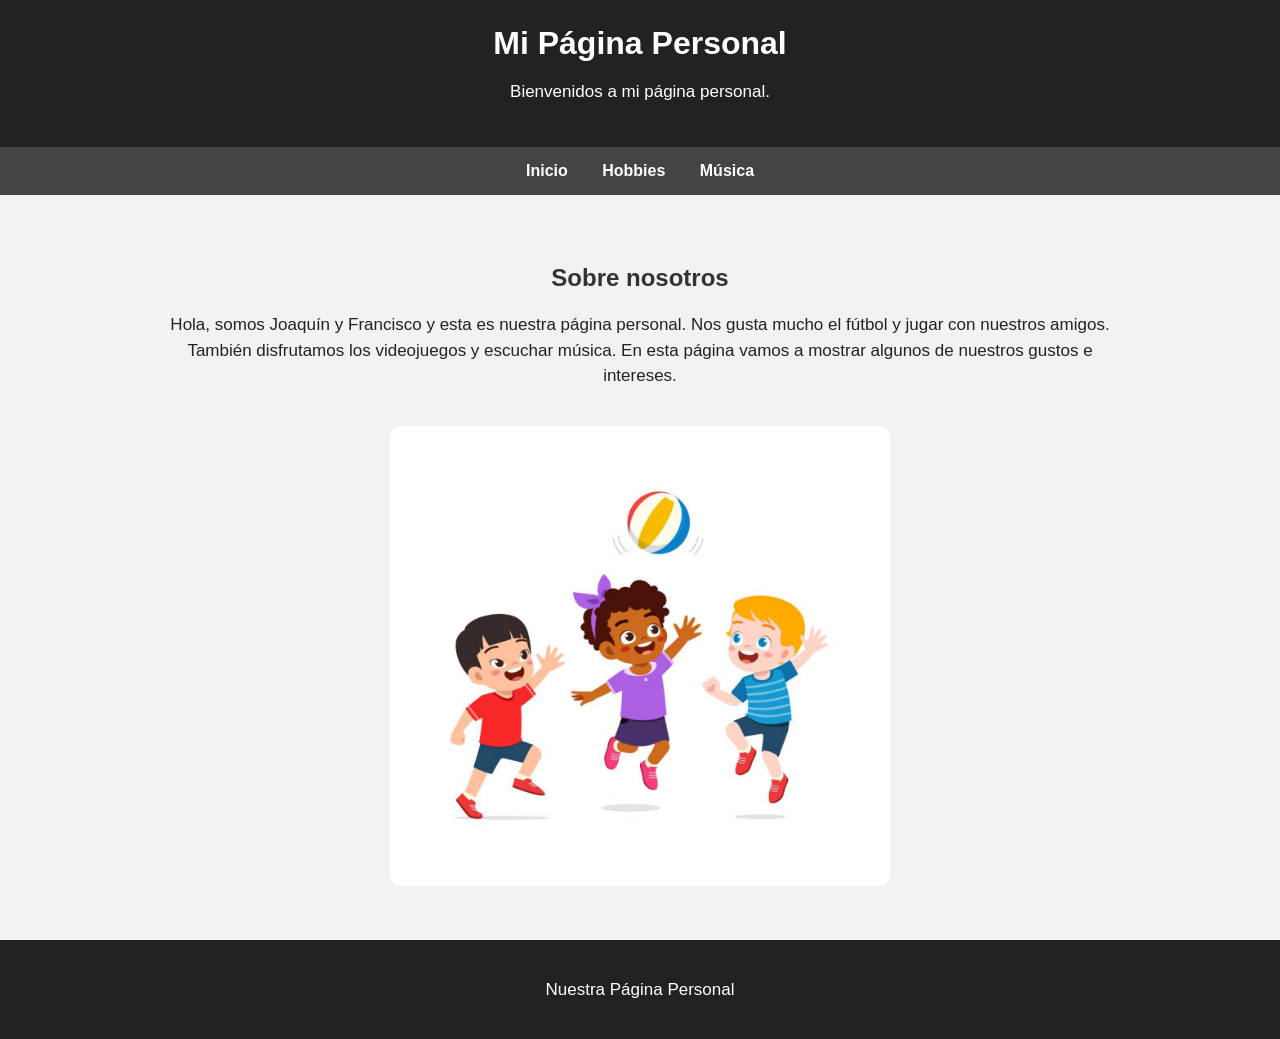
<file: index.html>
<!DOCTYPE html>
<html lang="es">
<head>
    <meta charset="UTF-8">
    <meta name="viewport" content="width=device-width, initial-scale=1.0">
    <title>Mi Página Personal</title>
    <link rel="stylesheet" href="css/estilos.css">
</head>
<body>

    <header>
        <h1>Mi Página Personal</h1>
        <p>Bienvenidos a mi página personal.</p>
    </header>

    <nav>
        <ul>
            <li><a href="index.html">Inicio</a></li>
            <li><a href="paginas/hobbies.html">Hobbies</a></li>
            <li><a href="paginas/musica.html">Música</a></li>
        </ul>
    </nav>

    <main>
        <h2>Sobre nosotros</h2>

        <p>
            Hola, somos Joaquín y Francisco y esta es nuestra página personal.
Nos gusta mucho el fútbol y jugar con nuestros amigos.
También disfrutamos los videojuegos y escuchar música.
En esta página vamos a mostrar algunos de nuestros gustos e intereses.
        </p>

        <img class="imagen-principal" src="img/amigos.jpg" alt="Fútbol">

    </main>

    <footer>
        <p>Nuestra Página Personal</p>
    </footer>

</body>
</html>
</file>
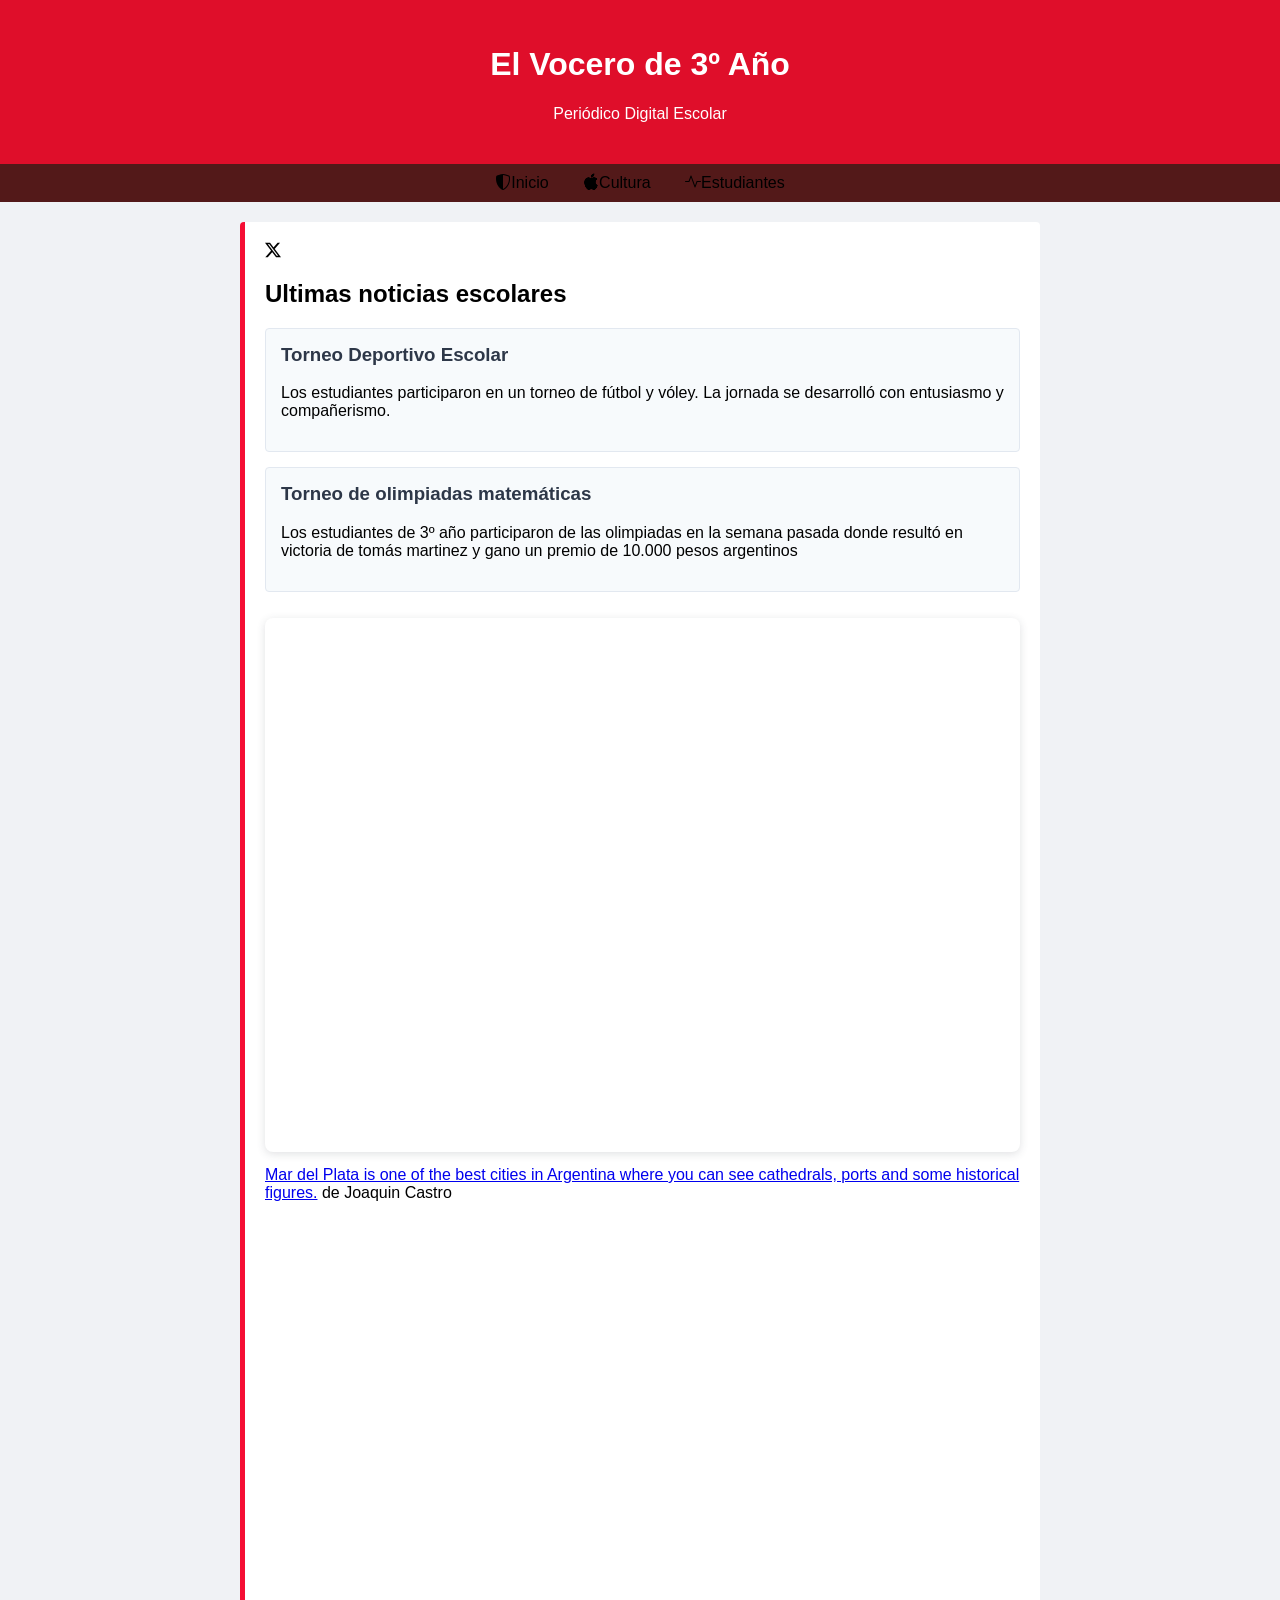
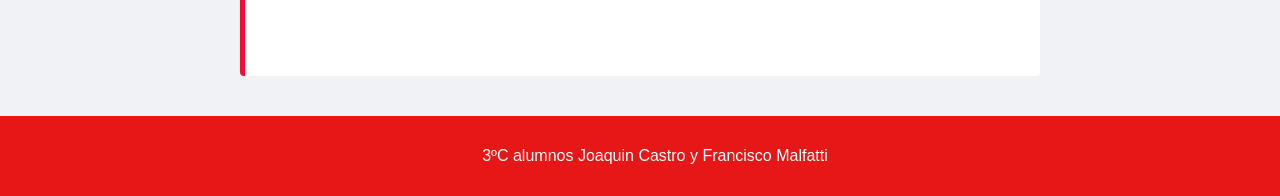
<file: pages/diario.html>
<!DOCTYPE html>
<html lang="en">
<head>
    <meta charset="UTF-8">
    <meta name="viewport" content="width=device-width, initial-scale=1.0">
    <title> El Vocero de 3º año
    </title>
    <link rel="stylesheet" href="https://cdn.jsdelivr.net/npm/bootstrap-icons@1.13.1/font/bootstrap-icons.min.css">
    <style>
        /* Estilos generales para el cuerpo de la página */
        body {
        font-family: 'Segoe UI', Tahoma, Geneva, Verdana, sans-serif;
        margin: 0;
        padding: 0;
        background-color: #f0f2f5;
        }
        /* Estilo para el encabezado principal */
        header {
        background-color: #df0e2a;
        color: white;
        text-align: center;
        padding: 25px;
        }
        /* Estilo para la barra de navegación */
        nav {
        background-color: #531919;
        padding: 10px;
        }
        nav ul {
        list-style-type: none;
        margin: 0;
        padding: 0;
        text-align: center;
        }
        nav ul li {
        display: inline;
        margin: 0 15px;
        }
        nav ul li a {
        color: white;
        text-decoration: none;
        font-weight: bold;
        }
        /* Estilo para el contenedor del contenido principal */
        main {
        padding: 20px;
        max-width: 800px;
        margin: 0 auto;
        }
        /* Estilo para las secciones temáticas */
        section {
        background-color: #ffffff;
        border-left: 5px solid #f50e34;
        padding: 20px;
        margin-bottom: 20px;
        border-radius: 4px;
        }
        /* Estilo para los artículos o noticias individuales */
        article {
        background-color: #f7fafc;
        border: 1px solid #e2e8f0;
        padding: 15px;
        margin-top: 15px;
        border-radius: 4px;
        }
        article h3 {
        color: #2d3748;
        margin-top: 0;
        }
        /* Estilo para el pie de página */
        footer {
        background-color: #e61717;
        color: white;
        text-align: center;
        padding: 15px;
        position: relative;
        bottom: 0;
        width: 100%;
        }
        </style>

</head>
<body>
    <header>
        <h1>El Vocero de 3º Año</h1>
        <p>Periódico Digital Escolar</p>
    </header>
    <nav>
        <ul>
            <li><a href="#"></a> <i class="bi bi-shield-shaded"></i>Inicio</li>
            <li><a href="#"></a> <i class="bi bi-apple"></i>Cultura</a></li>
            <li><a href="#"></a> <i class="bi bi-activity"></i>Estudiantes</a></li>
        </ul>
    </nav>
   
    <main>
        <section>
            <i class="bi bi-twitter-x"></i></i><h2>Ultimas noticias escolares</h2>
            <article>
                <h3>Torneo Deportivo Escolar</h3>
                <p>
                  Los estudiantes participaron en un torneo de fútbol y vóley.
                 La jornada se desarrolló con entusiasmo y compañerismo.
                </p>
            </article>

            <article>
                <h3>Torneo de olimpiadas matemáticas</h3>
                <p>
                Los estudiantes de 3º año participaron de las olimpiadas en la semana pasada donde resultó en victoria de tomás martinez y gano un premio de 10.000 pesos argentinos
                </p>
            </article>
            <div style="position: relative; width: 100%; height: 0; padding-top: 70.7071%;
 padding-bottom: 0; box-shadow: 0 2px 8px 0 rgba(63,69,81,0.16); margin-top: 1.6em; margin-bottom: 0.9em; overflow: hidden;
 border-radius: 8px; will-change: transform;">
  <iframe loading="lazy" style="position: absolute; width: 100%; height: 100%; top: 0; left: 0; border: none; padding: 0;margin: 0;"
    src="https://www.canva.com/design/DAHMYsaKfeo/lXGi0pYzA15SagMt9wp46g/view?embed" allowfullscreen="allowfullscreen" allow="fullscreen">
  </iframe>
</div>
<a href="https:&#x2F;&#x2F;www.canva.com&#x2F;design&#x2F;DAHMYsaKfeo&#x2F;lXGi0pYzA15SagMt9wp46g&#x2F;view?utm_content=DAHMYsaKfeo&amp;utm_campaign=designshare&amp;utm_medium=embeds&amp;utm_source=link" target="_blank" rel="noopener">Mar del Plata is one of the best cities in Argentina where you can see cathedrals, ports and some historical figures.</a> de Joaquin Castro
<iframe src="https://www.google.com/maps/embed?pb=!1m18!1m12!1m3!1d2321.5018458911127!2d-58.42858409044948!3d-34.6269284149421!2m3!1f0!2f0!3f0!3m2!1i1024!2i768!4f13.1!3m3!1m2!1s0x95bcca526a4877df%3A0x92fbbba5ce6407d9!2sEscuelas%20P%C3%ADas%20Colegio%20Calasanz!5e0!3m2!1ses-419!2sar!4v1783014421172!5m2!1ses-419!2sar" width="600" height="450" style="border:0;" allowfullscreen="" loading="lazy" referrerpolicy="strict-origin-when-cross-origin"></iframe>
</section>
    </main>
    <footer>
        <p>3ºC alumnos Joaquin Castro y Francisco Malfatti</p>
    </footer>
</body>
</html>
</file>
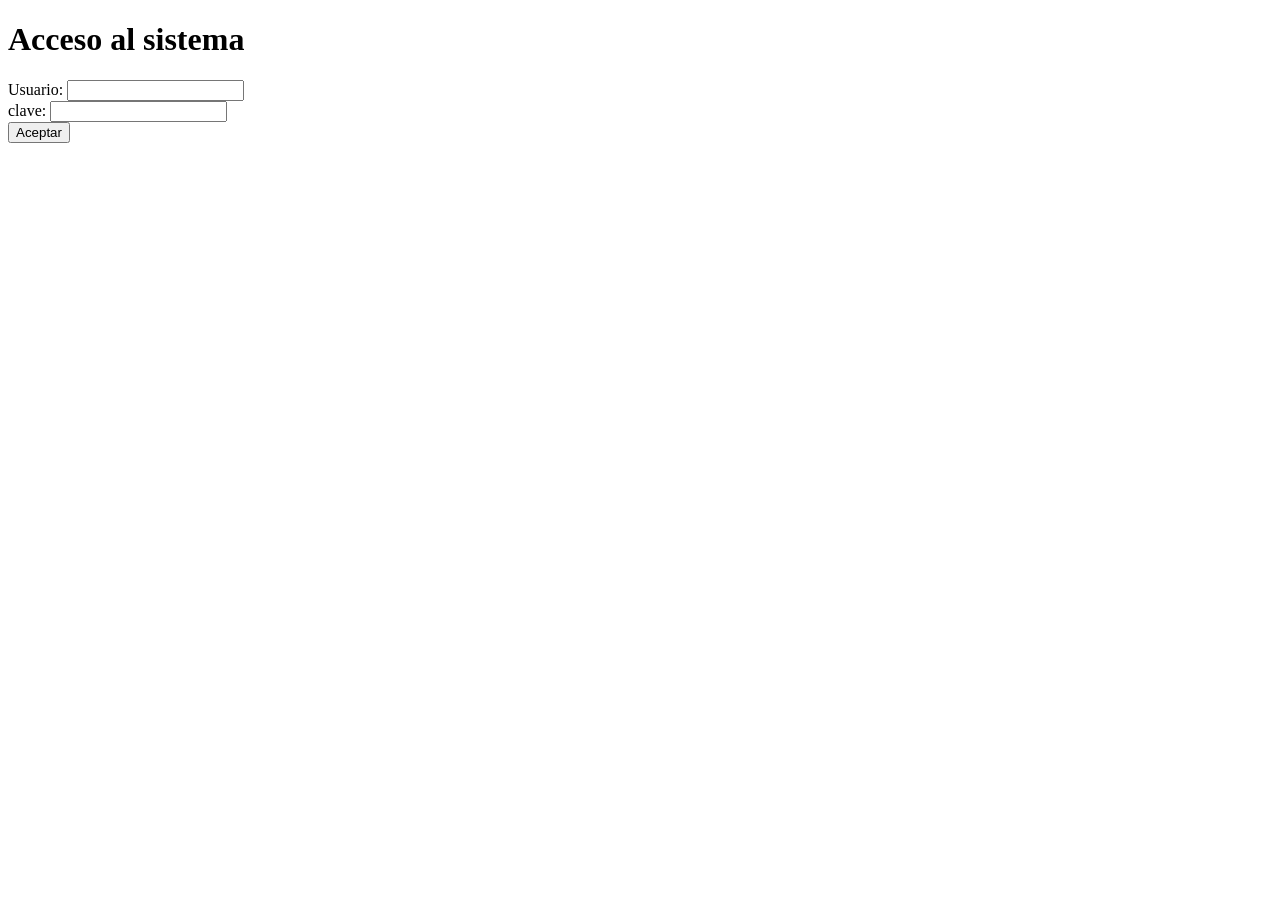
<file: pages/javascript3.html>
<!DOCTYPE html>
<html lang="en">
<head>
    <meta charset="UTF-8">
    <meta name="viewport" content="width=device-width, initial-scale=1.0">
    <title>Document</title>
</head>
<body>
    <h1>Acceso al sistema</h1>
    <form id="acceso">
    <div>
    <label for="usuario">Usuario:</label>   
    <input type= "text" id="usuario">

    </div>    
<div>
    <label for="clave">clave:</label>
    <input type="password" id="clave">
</div>
<button type="submit">Aceptar</button>
</form>
<p id="mensaje"></p>
<script src="./javascript3.js"></script>
</body>
</html>
</file>
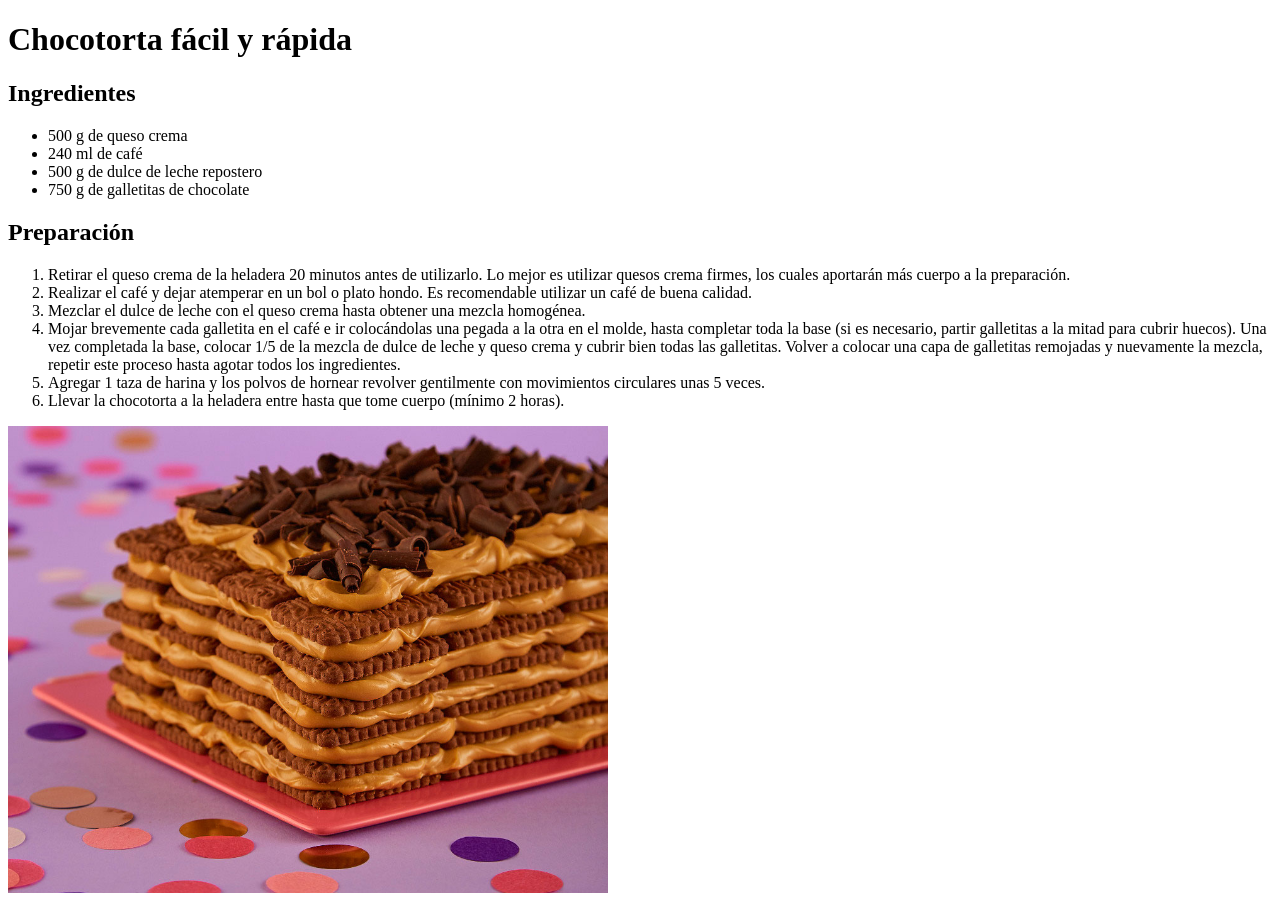
<file: pages/listas.html>
<!DOCTYPE html>
<html lang="es">
<head>
    <meta charset="UTF-8">
    <meta http-equiv="X-UA-Compatible" content="IE=edge">
    <meta name="viewport" content="width=device-width, initial-scale=1.0">
    <title>Listas
    </title>
</head>
<body>
    <h1>Chocotorta fácil y rápida</h1>
    <h2>Ingredientes</h2>
    <ul>
        <li>500 g de queso crema</li>
        <li>240 ml de café</li>
        <li>500 g de dulce de leche repostero</li>
        <li>750 g de galletitas de chocolate</li>
    </ul>
    <h2>Preparación</h2>
    <ol>
        <li>Retirar el queso crema de la heladera 20 minutos antes de utilizarlo. Lo mejor es utilizar quesos crema firmes, los cuales aportarán más cuerpo a la preparación.</li>
        <li>Realizar el café y dejar atemperar en un bol o plato hondo. Es recomendable utilizar un café de buena calidad.</li>
        <li>Mezclar el dulce de leche con el queso crema hasta obtener una mezcla homogénea.</li>
        <li>Mojar brevemente cada galletita en el café e ir colocándolas una pegada a la otra en el molde, hasta completar toda la base (si es necesario, partir galletitas a la mitad para cubrir huecos). Una vez completada la base, colocar 1/5 de la mezcla de dulce de leche y queso crema y cubrir bien todas las galletitas. Volver a colocar una capa de galletitas remojadas y nuevamente la mezcla, repetir este proceso hasta agotar todos los ingredientes.</li>
        <li>Agregar 1 taza de harina y los polvos de hornear revolver gentilmente con movimientos circulares unas 5 veces.</li>
        <li>Llevar la chocotorta a la heladera entre hasta que tome cuerpo (mínimo 2 horas).</li>
    </ol>
    <img src="../img/chocotorta.jpg" width="600" alt="insertar Chocotorta">
    </body>
    </html>
</file>
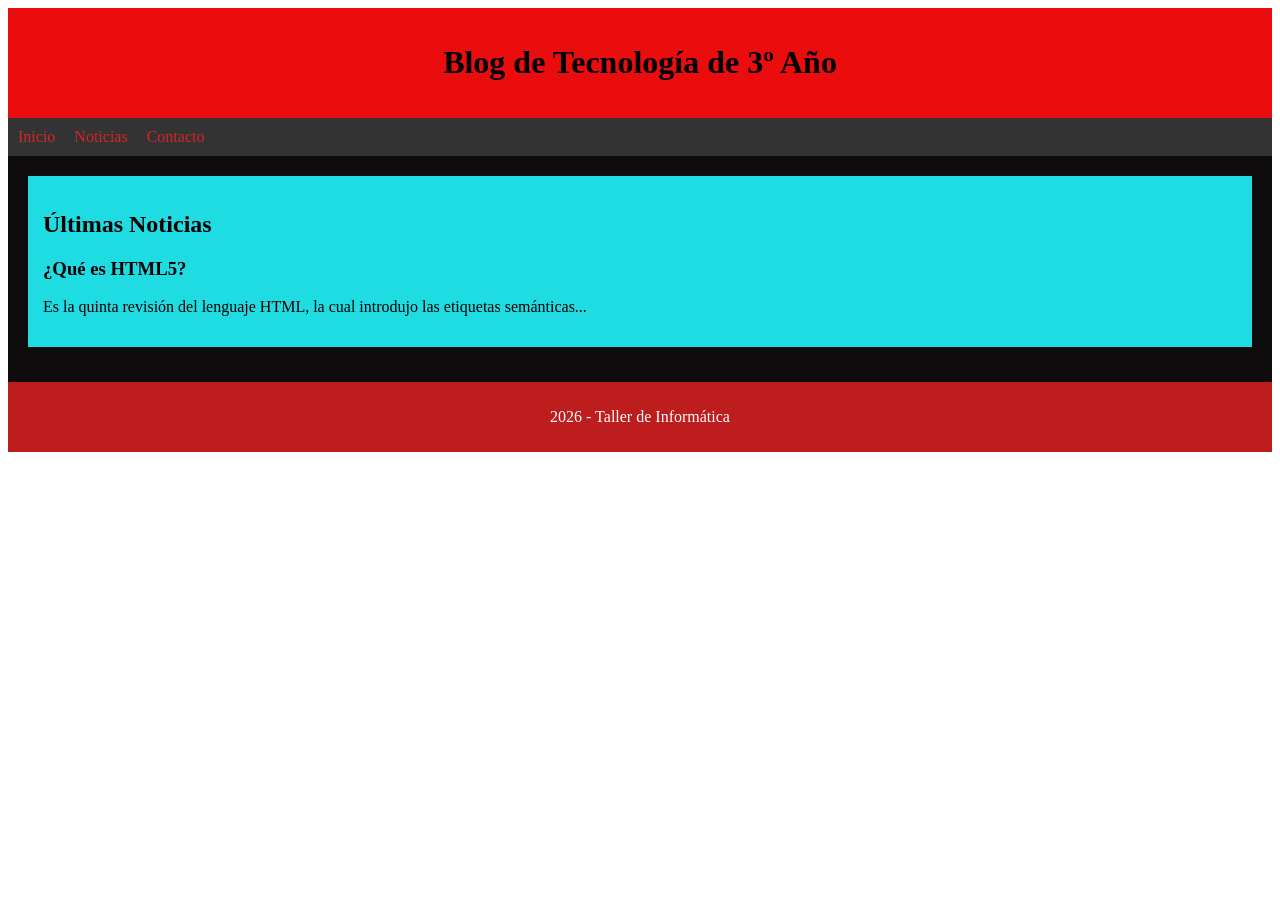
<file: pages/semantica.html>
<!DOCTYPE html>
<html lang="es">
<head>
    <meta charset="UTF-8">
    <meta name="viewport" content="width=device-width, initial-scale=1.0">
    <title>Document</title>
    <style>
        header { background-color: #eb0d0d; padding: 15px; text-align: center; }
nav { background-color: #333; padding: 10px; }
nav a { color: rgb(214, 38, 38); margin-right: 15px; text-decoration: none; }
main { background-color: #0e0c0c; padding: 20px; }
section { background-color: #1fdce2; padding: 15px; margin-bottom: 15px; }
footer { background-color: #be1d1d; color: white; text-align: center; padding: 10px; }
    </style>
</head>
<body>
<header>
<h1>Blog de Tecnología de 3º Año</h1>
</header>
<nav>
<a href="#">Inicio</a>
<a href="#">Noticias</a>
<a href="#">Contacto</a>
</nav>
<main>
<section>
<h2>Últimas Noticias</h2>
<article>
<h3>¿Qué es HTML5?</h3>
<p>Es la quinta revisión del lenguaje HTML, la cual introdujo las
etiquetas semánticas...</p>
</article>
</section>
</main>
<footer>
<p>2026 - Taller de Informática</p>
</footer>
    <body>
    <html>
</file>
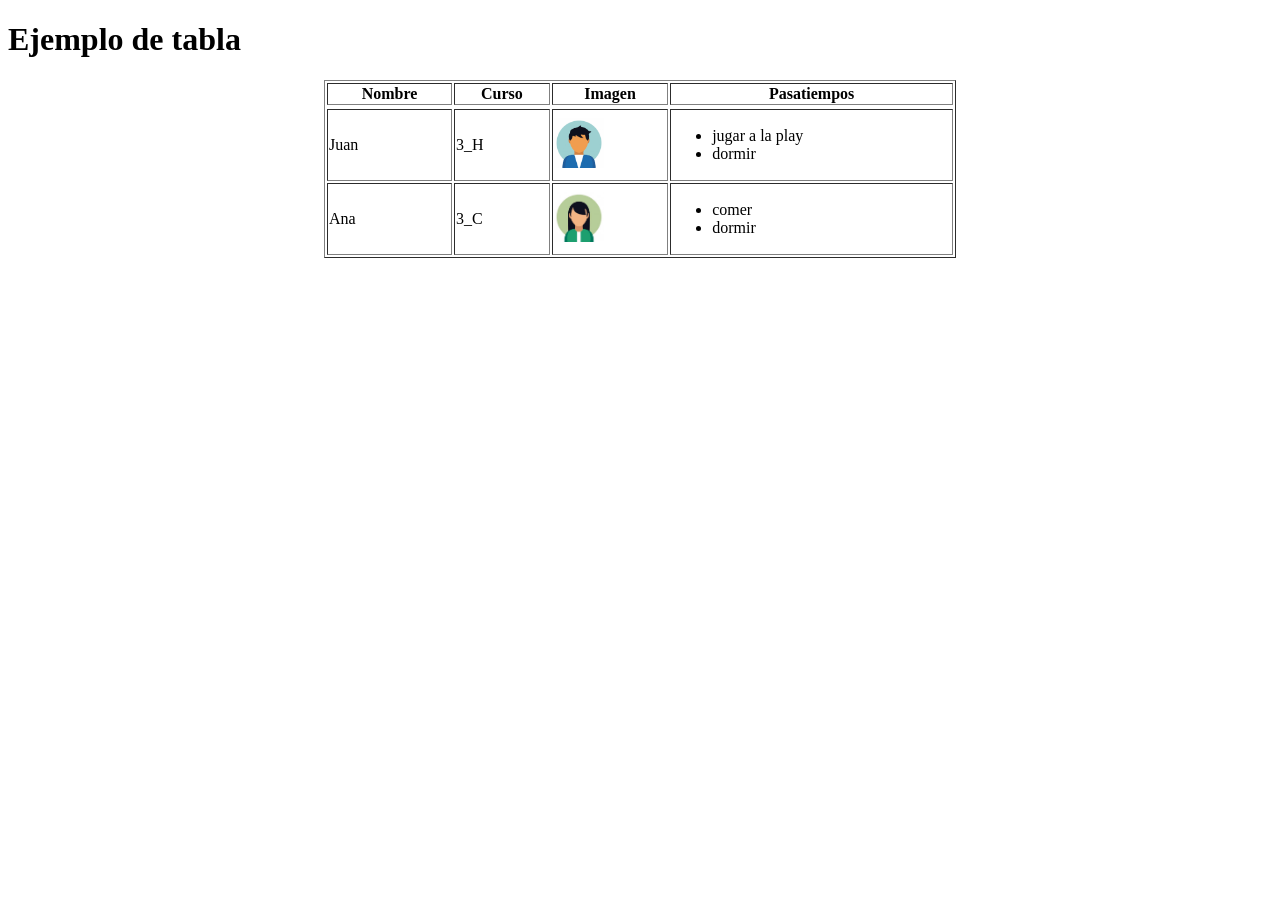
<file: pages/tabla1.html>
<!DOCTYPE html>
<html lang="es">
<head>
    <meta charset="UTF-8">
    <meta name="viewport" content="width=device-width, initial-scale=1.0">
    <title>Tabla</title>
</head>
<body>
    <h1>Ejemplo de tabla</h1>
    <table border="1" align="center" width="50%>"
        <tr>
            <th>Nombre</th>
            <th>Curso</th>
            <th>Imagen</th>
            <th>Pasatiempos</th>
        <tr>
        </tr>
            <td>Juan</td>
            <td>3_H</td>
            <td>
                <img src="../img/avatar hombre.jpg"width="50">
            </td>
            <td><ul>
                <li>jugar a la play</li>
                <li>dormir</li>
            </ul></td>
        </tr>
        <tr>
            <td>Ana</td>
            <td>3_C</td>
            <td>
                <img src="../img/avatar mujer.jpg"width="50">
            </td>
            <td><ul>
                <li>comer</li>
                <li>dormir</li>
            </ul></td>
        </tr>
    </table>
</body>
</html>
</file>
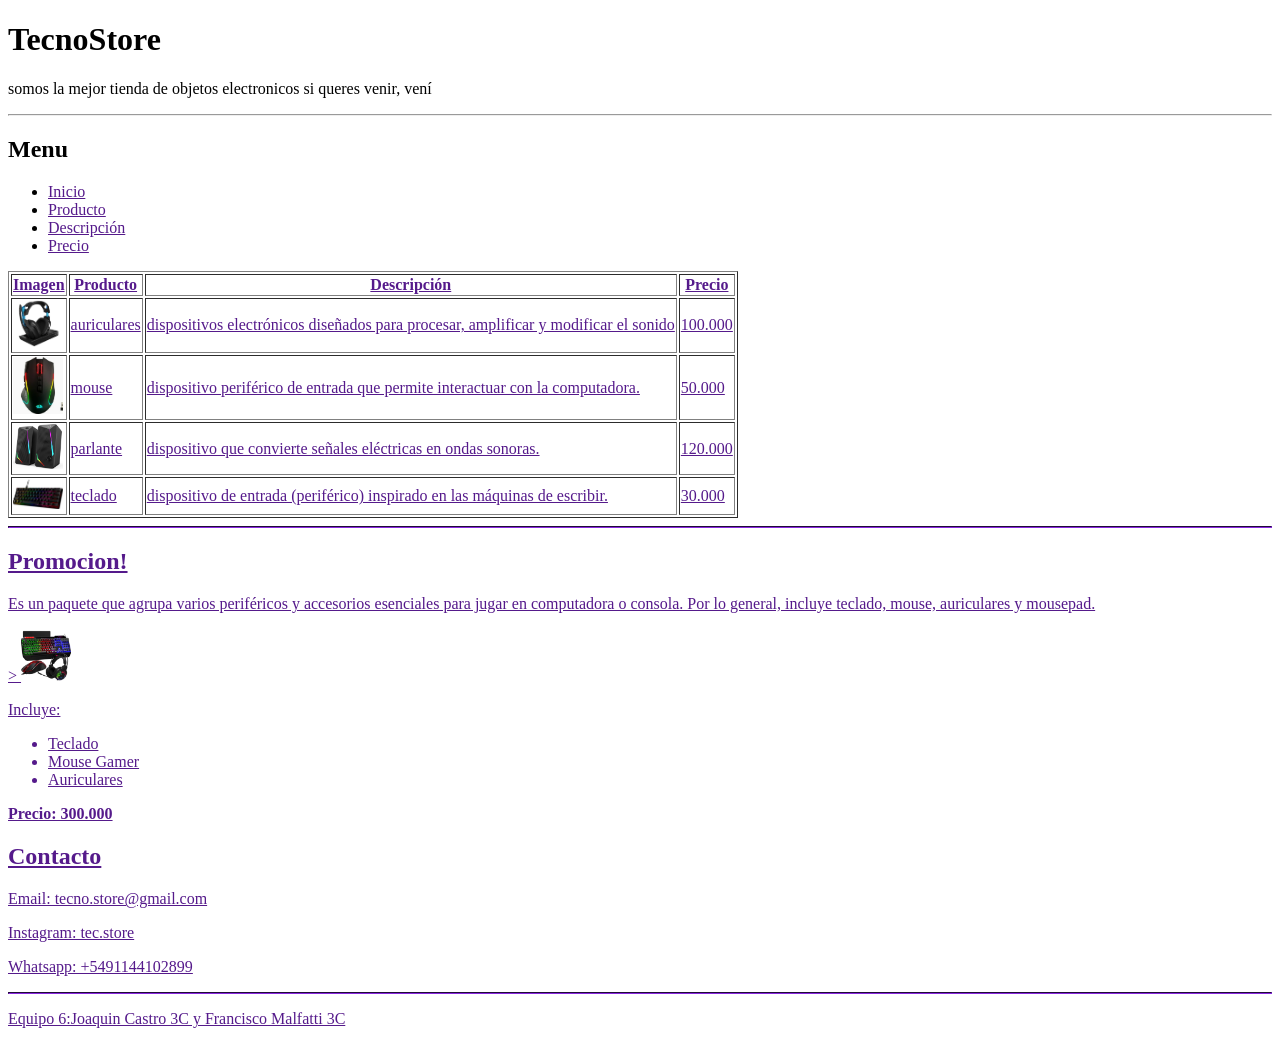
<file: pages/tienda.html>
<!DOCTYPE html>
<html lang="es">
<head>
    <meta charset="UTF-8">
    <meta name="viewport" content="width=device-width, initial-scale=1.0">
    <title>Tecnostore</title>
</head>
<body>
    <h1>TecnoStore</h1>
    <p>somos la mejor tienda de objetos electronicos si queres venir, vení</p>
    <hr>
    <h2>Menu</h2>
    <ul>
        <li><a href="">Inicio</li>
        <li><a href="">Producto</li>
        <li><a href="">Descripción</li>
        <li><a href="">Precio</li>
    </ul>
    <table border="1">
        <tr>
            <th>Imagen</th>
            <th>Producto</th>
            <th>Descripción</th>
            <th>Precio</th>
        </tr>
    <tr>
        <td>
            <img src="../img/auriculares.jpg"width="50">
        </td>
        <td>auriculares</td>
        <td>dispositivos electrónicos diseñados para procesar, amplificar y modificar el sonido</td>
        <td>100.000</td>
    </tr>
    <tr>
        <td>
            <img src="../img/mouse.png"width="50">
        </td>
        <td>mouse</td>
        <td>dispositivo periférico de entrada que permite interactuar con la computadora.</td>
        <td>50.000</td>
    </tr>
    <tr>
        <td>
            <img src="../img/parlante.png"width="50">
        </td>
        <td>parlante</td>
        <td>dispositivo que convierte señales eléctricas en ondas sonoras. </td>
        <td>120.000</td>
    </tr>
    <tr>
        <td>
            <img src="../img/teclado.png"width="50">
        </td>
        <td>teclado</td>
        <td>dispositivo de entrada (periférico) inspirado en las máquinas de escribir. </td>
        <td>30.000</td>
    </tr>
</table>
<hr>     
<h2>Promocion!</h2>
<p>Es un paquete que agrupa varios periféricos y accesorios esenciales para jugar en computadora o consola. Por lo general, incluye teclado, mouse, auriculares y mousepad.</p>>
<img src="../img/combo_gamer.png"width="50">
<p>Incluye:</p>
    <ul>
        <li>Teclado</li>
        <li>Mouse Gamer</li>
        <li>Auriculares</li>
    </ul>
<b>Precio: 300.000</b>
<h2>Contacto</h2>
    <p>Email: tecno.store@gmail.com</p>
    <p>Instagram: tec.store</p>
    <p>Whatsapp: +5491144102899</p>
<hr>
<p>Equipo 6:Joaquin Castro 3C y Francisco Malfatti 3C</p>
    
</body>
</html>
</file>
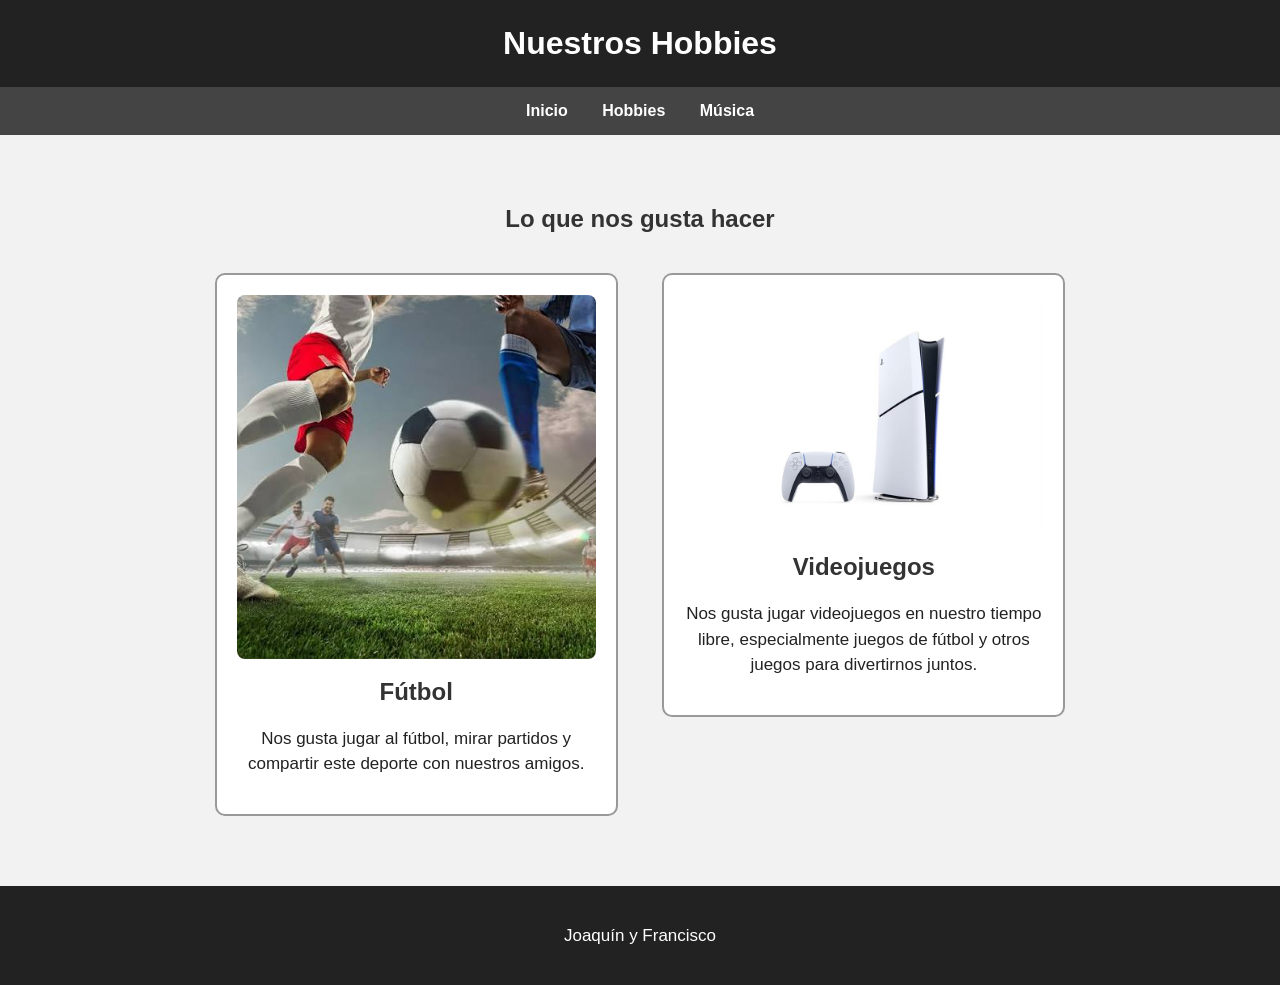
<file: paginas/hobbies.html>
<!DOCTYPE html>
<html lang="es">
<head>
    <meta charset="UTF-8">
    <meta name="viewport" content="width=device-width, initial-scale=1.0">
    <title>Nuestros Hobbies</title>
    <link rel="stylesheet" href="../css/estilos.css">
</head>

<body>

    <header>
        <h1>Nuestros Hobbies</h1>
    </header>

    <nav>
        <ul>
            <li><a href="../index.html">Inicio</a></li>
            <li><a href="hobbies.html">Hobbies</a></li>
            <li><a href="musica.html">Música</a></li>
        </ul>
    </nav>

    <main>
        <h2>Lo que nos gusta hacer</h2>

        <div class="card">
            <img src="../img/futbol.jpg" alt="Fútbol">
            <h2>Fútbol</h2>
            <p>
                Nos gusta jugar al fútbol, mirar partidos y compartir
                este deporte con nuestros amigos.
            </p>
        </div>

        <div class="card">
            <img src="../img/playstation.jpg" alt="Videojuegos">
            <h2>Videojuegos</h2>
            <p>
                Nos gusta jugar videojuegos en nuestro tiempo libre,
                especialmente juegos de fútbol y otros juegos para divertirnos juntos.
            </p>
        </div>

    </main>

    <footer>
        <p>Joaquín y Francisco</p>
    </footer>

</body>
</html>
</file>
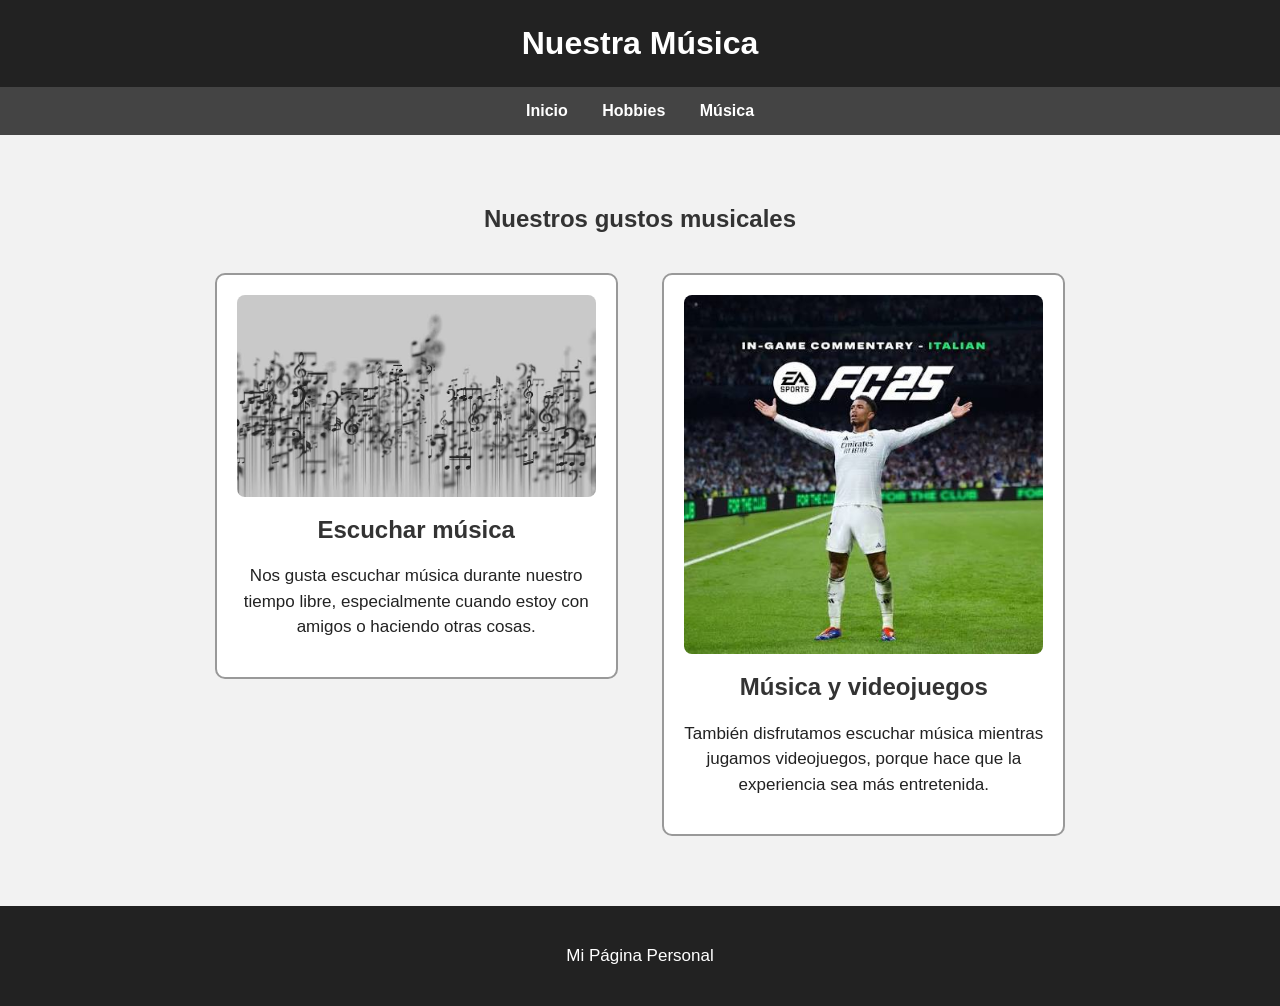
<file: paginas/musica.html>
<!DOCTYPE html>
<html lang="es">
<head>
    <meta charset="UTF-8">
    <meta name="viewport" content="width=device-width, initial-scale=1.0">
    <title>Mi Música</title>
    <link rel="stylesheet" href="../css/estilos.css">
</head>
<body>

    <header>
        <h1>Nuestra Música</h1>
    </header>

    <nav>
        <ul>
            <li><a href="../index.html">Inicio</a></li>
            <li><a href="hobbies.html">Hobbies</a></li>
            <li><a href="musica.html">Música</a></li>
        </ul>
    </nav>

    <main>
        <h2>Nuestros gustos musicales</h2>

        <div class="card">
            <img src="../img/musica.jpg" alt="Música">
            <h2>Escuchar música</h2>
            <p>
                Nos gusta escuchar música durante nuestro tiempo libre,
                especialmente cuando estoy con amigos o haciendo otras cosas.
            </p>
        </div>

        <div class="card">
            <img src="../img/fifa.jpg" alt="Videojuego de fútbol">
            <h2>Música y videojuegos</h2>
            <p>
                También disfrutamos escuchar música mientras jugamos videojuegos,
                porque hace que la experiencia sea más entretenida.
            </p>
        </div>

    </main>

    <footer>
        <p>Mi Página Personal</p>
    </footer>

</body>
</html>
</file>
<file: css/estilos.css>
* {
    box-sizing: border-box;
}

body {
    background-color: #f2f2f2;
    font-family: Arial, sans-serif;
    margin: 0;
    color: #222;
}

header {
    background-color: #222;
    color: white;
    text-align: center;
    padding: 25px;
}

h1 {
    margin: 0;
}

h2 {
    color: #333;
}

p {
    font-size: 17px;
    line-height: 1.5;
}

nav {
    background-color: #444;
    text-align: center;
    padding: 15px;
}

nav ul {
    list-style-type: none;
    margin: 0;
    padding: 0;
}

nav li {
    display: inline;
    margin: 0 15px;
}

nav a {
    color: white;
    text-decoration: none;
    font-weight: bold;
}

nav a:hover {
    text-decoration: underline;
}

main {
    max-width: 1000px;
    margin: 30px auto;
    padding: 20px;
    text-align: center;
}

.imagen-principal {
    width: 500px;
    max-width: 100%;
    border-radius: 10px;
    margin-top: 20px;
}

.card {
    display: inline-block;
    vertical-align: top;
    width: 42%;
    margin: 20px;
    padding: 20px;
    border: 2px solid #999;
    border-radius: 10px;
    background-color: white;
    text-align: center;
}

.card img {
    width: 100%;
    border-radius: 8px;
}

.card h2 {
    margin-top: 15px;
}

footer {
    margin-top: 30px;
    padding: 20px;
    background-color: #222;
    color: white;
    text-align: center;
}
</file>
